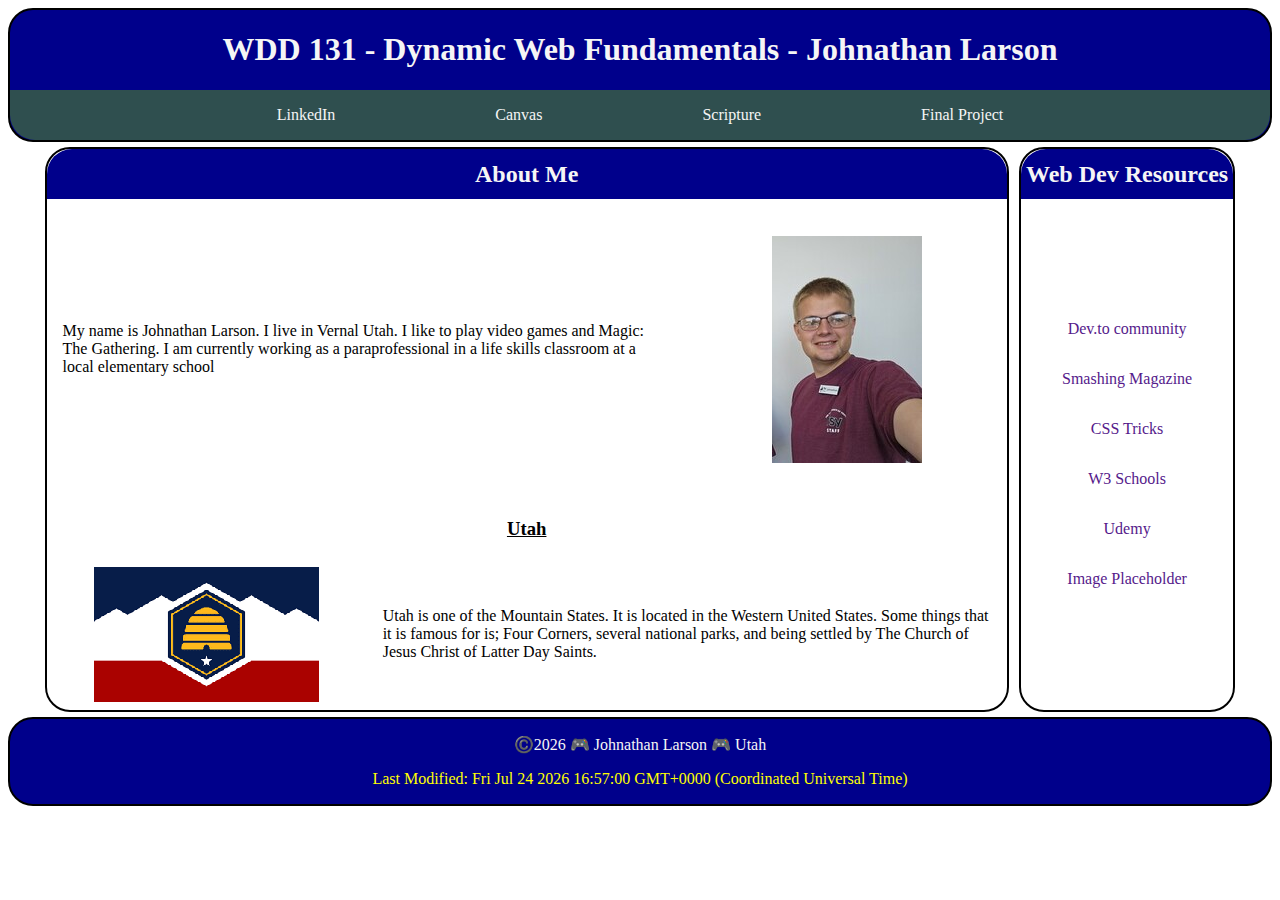
<file: index.html>
<!DOCTYPE html>
<html lang="en">
<head>
    <meta charset="UTF-8">
    <meta name="viewport" content="width=device-width, initial-scale=1.0">
    <title>WDD 131 - Dynamic Web Fundamentals - Johnathan Larson</title>
    <meta name="description" content="An introduction and home page for Johnathan Larson made for WDD 131 - Dynamic Web Fundamentals">
    <meta name="author" content="Johnathan Larson">
    <link rel="stylesheet" href="styles/base.css">
    <script src="scripts/getdates.js" defer></script>
</head>
<body>
    <header>
        <h1>WDD 131 - Dynamic Web Fundamentals - Johnathan Larson</h1>
        <nav>
            <a href="https://www.linkedin.com">LinkedIn</a>
            <a href="https://byupw.instructure.com/">Canvas</a>
            <a href="https://www.churchofjesuschrist.org/study/scriptures">Scripture</a>
            <a href="">Final Project</a>
        </nav>
    </header>
    <main>
        <section class="card" id="aboutMe">
            <h2>About Me</h2>
            <p>My name is Johnathan Larson. I live in Vernal Utah. I like to play video games and Magic: The Gathering. I am currently working as a paraprofessional in a life skills classroom at a local elementary school</p>
            <img src="images/johnathan.jpg" alt="A picture of Johnathan Larson while at FSY">
            <h3>Utah</h3>
            <img src="images/utahflag.png" alt="The state flag of Utah">
            <p>Utah is one of the Mountain States. It is located in the Western United States. Some things that it is famous for is; Four Corners, several national parks, and being settled by The Church of Jesus Christ of Latter Day Saints.</p>
        </section>
        <section class="card" id="helplinks">
            <h2>Web Dev Resources</h2>
            <nav>
                <a href="">Dev.to community</a>
                <a href="">Smashing Magazine</a>
                <a href="">CSS Tricks</a>
                <a href="">W3 Schools</a>
                <a href="">Udemy</a>
                <a href="">Image Placeholder</a>
            </nav>
        </section>
    </main>
    <footer>
        <p>©️<span id="currentyear"></span> 🎮 Johnathan Larson 🎮 Utah</p>
        <p id="lastModified"></p>
    </footer>
</body>
</html>
</file>
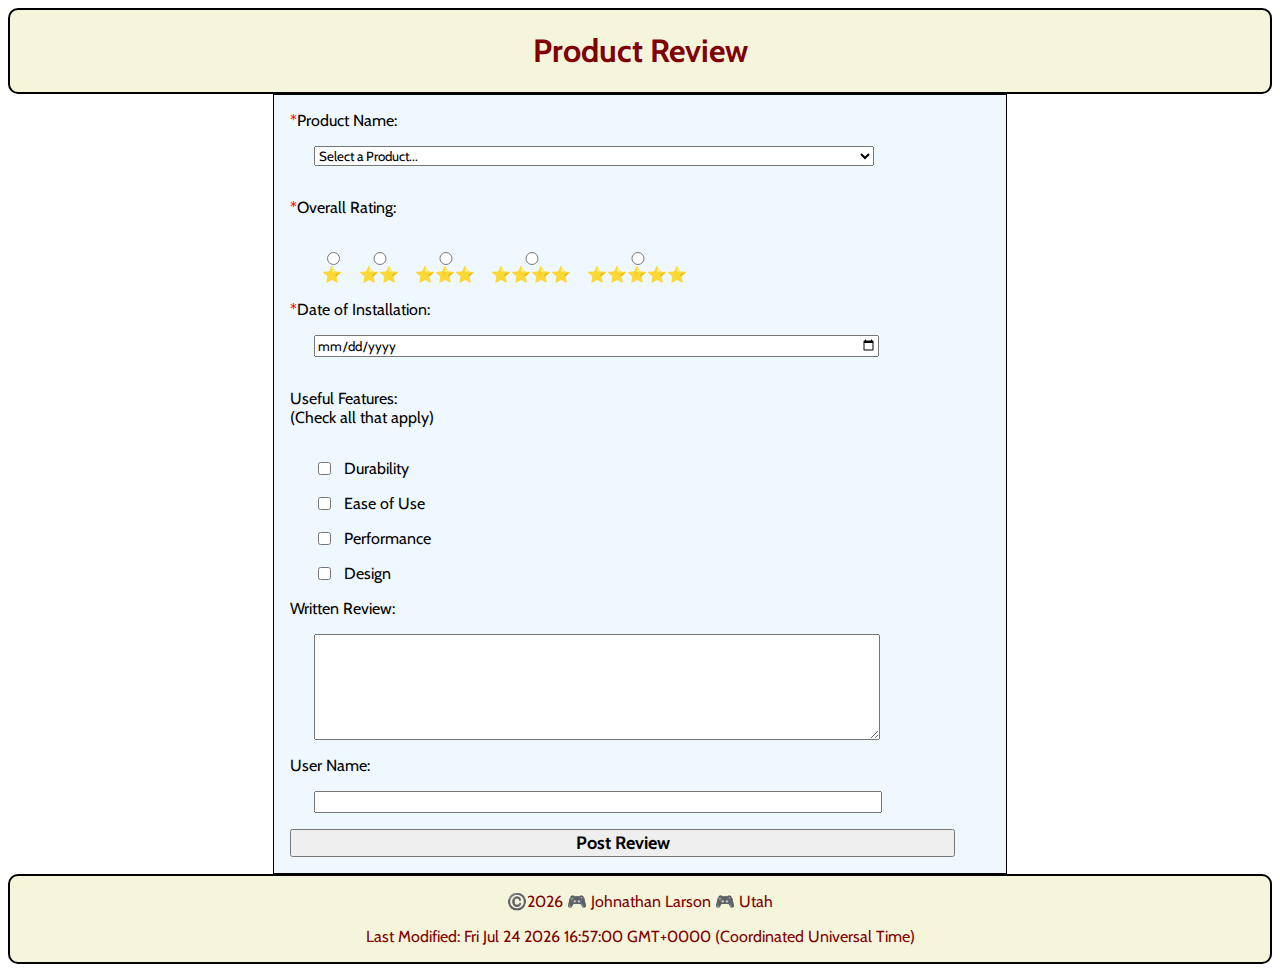
<file: form.html>
<!DOCTYPE html>
<html lang="en">
<head>
    <meta charset="UTF-8">
    <meta name="viewport" content="width=device-width, initial-scale=1.0">
    <title>WDD 131 - Product review</title>
    <meta name="Description" content="A product review form submission page built for WDD131 by Johnathan Larson">
    <meta name="author" content="Johnathan Larson">
    <link rel="stylesheet" href="styles/form.css">
    <script src="scripts/form.js" defer></script>
    <link rel="preconnect" href="https://fonts.googleapis.com">
    <link rel="preconnect" href="https://fonts.gstatic.com" crossorigin>
    <link href="https://fonts.googleapis.com/css2?family=Cabin:ital,wght@0,400..700;1,400..700&display=swap" rel="stylesheet">
</head>
<body>
    <header>
        <h1>Product Review</h1>
    </header>
    <main>
        <form action="review.html" method="get">
            <label for="productName" class="required">Product Name:</label>
            <select id="productName" name="productName" required>
                <option value="" disabled selected>Select a Product...</option>
            </select>

            <p class="required">Overall Rating:</p>
            <div id="radioButtons">
                <div class="radioGroup">
                    <input type="radio" id="1star" name="rating" value="1" required>
                    <label for="1star">⭐</label>
                </div>
                <div class="radioGroup">
                    <input type="radio" id="2star" name="rating" value="2">
                    <label for="2star">⭐⭐</label>
                </div>
                <div class="radioGroup">
                    <input type="radio" id="3star" name="rating" value="3">
                    <label for="3star">⭐⭐⭐</label>
                </div>
                <div class="radioGroup">
                    <input type="radio" id="4star" name="rating" value="4">
                    <label for="4star">⭐⭐⭐⭐</label>
                </div>
                <div class="radioGroup">
                    <input type="radio" id="5star" name="rating" value="5">
                    <label for="5star">⭐⭐⭐⭐⭐</label>
                </div>
            </div>

            <label for="installDate" class="required">Date of Installation: </label>
            <input type="date" id="installDate" name="installDate" required>

            <p>Useful Features: <br>(Check all that apply)</p>
            <div class="checkboxGroup">
                <input type="checkbox" id="durability" name="features" value="durability">
                <label for="durability">Durability</label>
            </div>
            <div class="checkboxGroup">
                <input type="checkbox" id="easeOfUse" name="features" value="easeOfUse">
                <label for="easeOfUse">Ease of Use</label>
            </div>
            <div class="checkboxGroup">
                <input type="checkbox" id="performance" name="features" value="performance">
                <label for="performance">Performance</label>
            </div>
            <div class="checkboxGroup">
                <input type="checkbox" id="design" name="features" value="design">
                <label for="design">Design</label>
            </div>

            <label for="writtenReview">Written Review:</label>
            <textarea id="writtenReview" name="writtenReview"></textarea>

            <label for="userName">User Name:</label>
            <input type="text" id="userName" name="userName">

            <input type="submit" value="Post Review">
        </form>
    </main>
    <footer>
        <p>©️<span id="currentyear"></span> 🎮 Johnathan Larson 🎮 Utah</p>
        <p id="lastModified"></p>
    </footer>
</body>
</html>
</file>
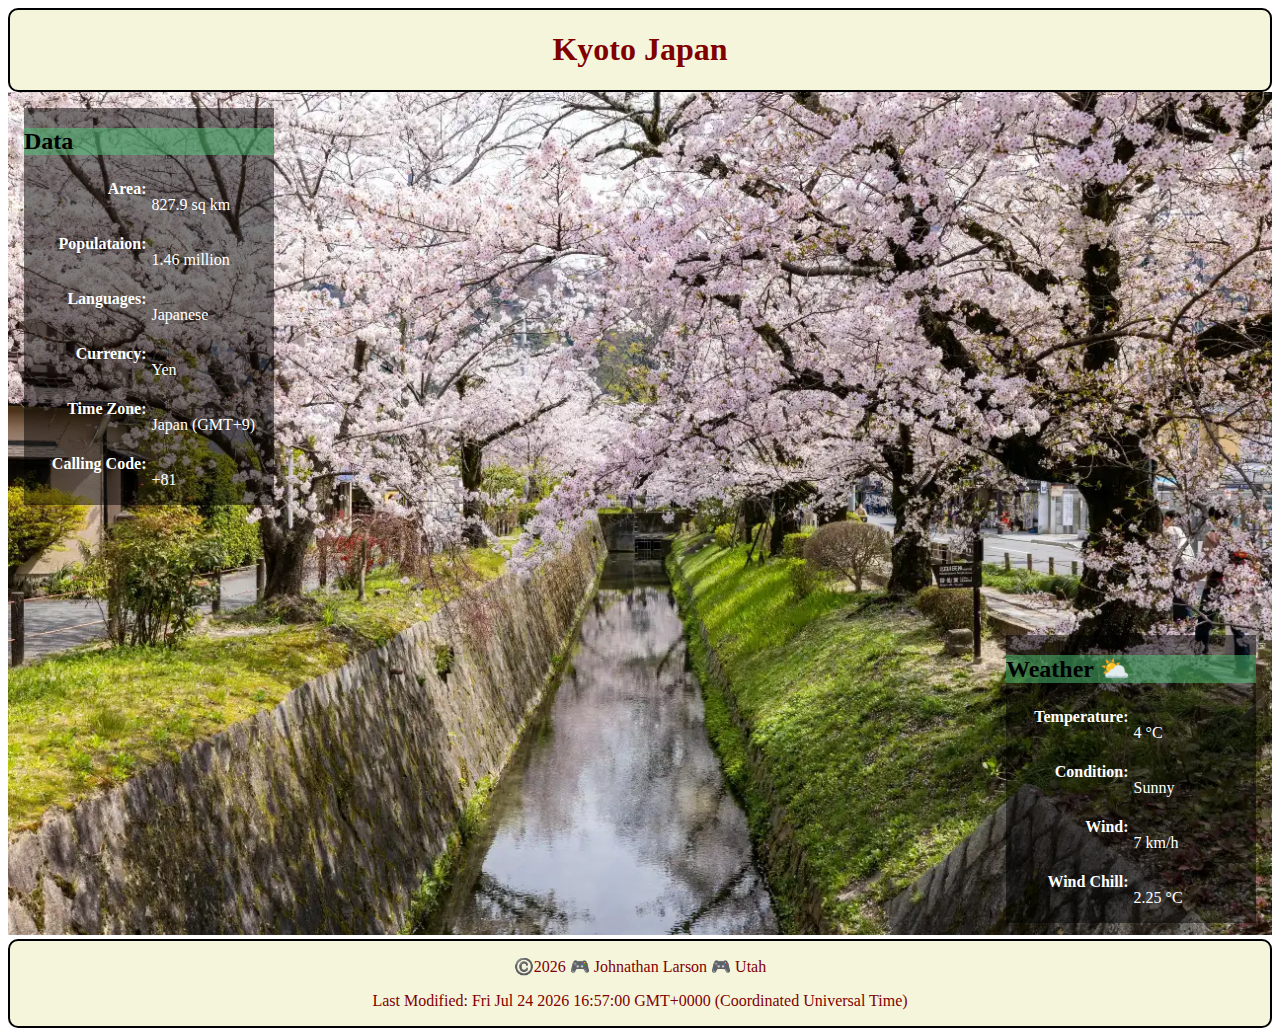
<file: place.html>
<!DOCTYPE html>
<html lang="en">
<head>
    <meta charset="UTF-8">
    <meta name="viewport" content="width=device-width, initial-scale=1.0">
    <title>WDD 131 - Kyoto</title>
    <meta name="description" content="A website giving a brief description of Kyoto Japan for WDD 131 built by Johnathan Larson">
    <meta name="author" content="Johnathan Larson">
    <link rel="stylesheet" href="styles/place.css">
    <script src="scripts/place.js" defer></script>
</head>
<body>
    <header>
        <h1>Kyoto Japan</h1>
    </header>
    <main>
        <picture>
            <source srcset="images/kyoto-sakura.webp" media="(min-width: 37.5em)">
            <img src="images/kyoto-palace.webp" alt="A pictura of one of the Palaces in Kyoto Japan">
        </picture>
        <section id="data">
            <h2>Data</h2>
            <label>Area:</label>
            <p>827.9 sq km</p>
            <label>Populataion:</label>
            <p>1.46 million</p>
            <label>Languages:</label>
            <p>Japanese</p>
            <label>Currency:</label>
            <p>Yen</p>
            <label>Time Zone:</label>
            <p>Japan (GMT+9)</p>
            <label>Calling Code:</label>
            <p>+81</p>
        </section>
        <section id="weather">
            <h2 id="weatherhead">Weather</h2>
            <img id="weatherIcon" src="images/sunny_temperature_icon.svg" alt="sunny weather icon">
            <label>Temperature:</label>
            <p id="temp">4</p>
            <label>Condition:</label>
            <p>Sunny</p>
            <label>Wind:</label>
            <p id="wind">7</p>
            <label>Wind Chill:</label>
            <p id="windChill"></p>
        </section>
    </main>
    <footer>
        <p>©️<span id="currentyear"></span> 🎮 Johnathan Larson 🎮 Utah</p>
        <p id="lastModified"></p>
    </footer>
</body>
</html>
</file>
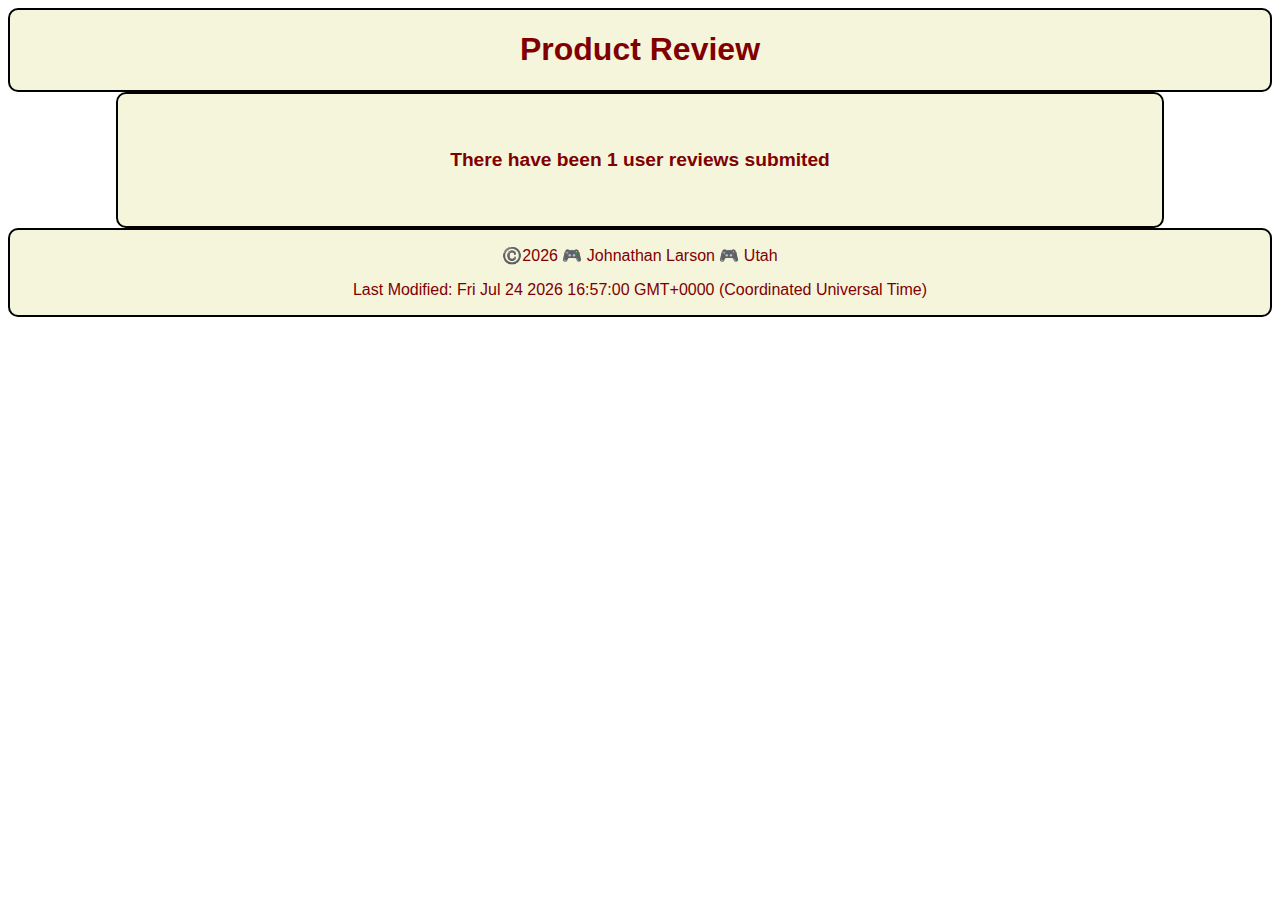
<file: review.html>
<!DOCTYPE html>
<html lang="en">
<head>
    <meta charset="UTF-8">
    <meta name="viewport" content="width=device-width, initial-scale=1.0">
    <title>WDD131 - Product Review</title>
    <meta name="Description" content="A form submission page nuilt for WDD131 by Johnathan Larson">
    <meta name="author" content="Johnathan Larson">
    <link rel="stylesheet" href="styles/form.css">
    <script src="scripts/review.js" defer></script>
</head>
<body>
    <header>
        <h1>Product Review</h1>
    </header>
    <main>
        <div id="counterContainer">
            <p id="counter"></p>
        </div>
    </main>
    <footer>
        <p>©️<span id="currentyear"></span> 🎮 Johnathan Larson 🎮 Utah</p>
        <p id="lastModified"></p>
    </footer>
</body>
</html>
</file>
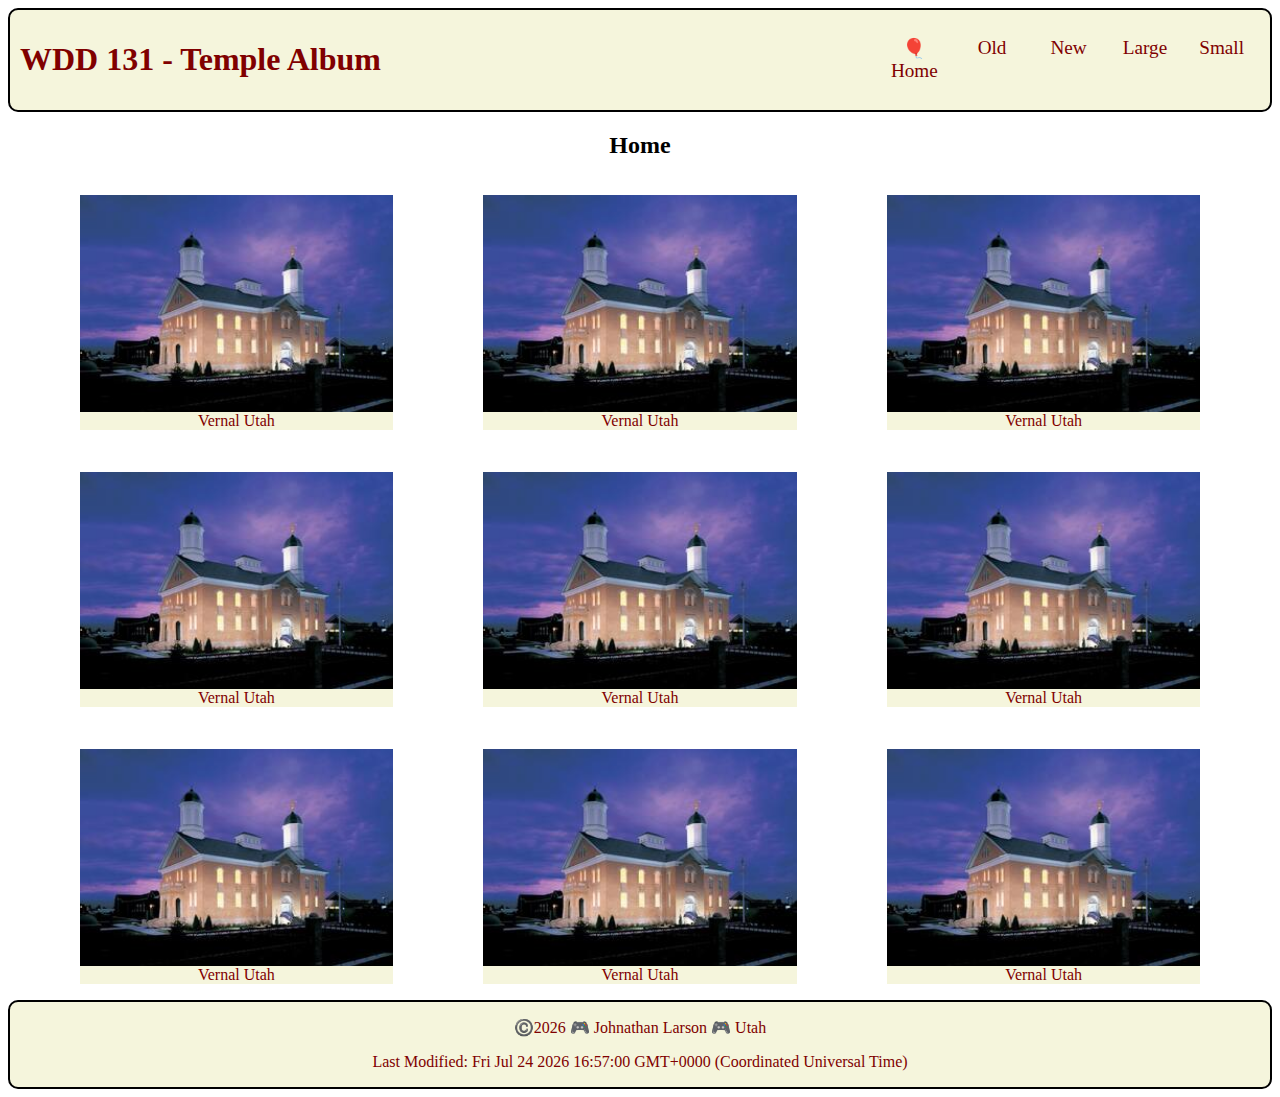
<file: temples.html>
<!DOCTYPE html>
<html lang="en">
<head>
    <meta charset="UTF-8">
    <meta name="viewport" content="width=device-width, initial-scale=1.0">
    <title>WDD 131 - Temple Album</title>
    <meta name="description" content="A picutre album of temples built for WDD 131 by Johnathan Larson">
    <meta name="author" content="Johnathan Larson">
    <link rel="stylesheet" href="styles/temples.css">
    <link rel="stylesheet" href="styles/temples-large.css">
    <script src="scripts/temples.js" defer></script>
</head>
<body>
    <header>
        <h1>WDD 131 - Temple Album</h1>
        <button id="menu"></button>
        <nav class="navigation">
            <a href="" class="active">Home</a>
            <a href="">Old</a>
            <a href="">New</a>
            <a href="">Large</a>
            <a href="">Small</a>
        </nav>
    </header>
    <main>
        <h2>Home</h2>
        <div>
            <figure>
                <img src="images/vernalTemple.jpg" alt="A picture of the Vernal Utah temple">
                <figcaption>Vernal Utah</figcaption>
            </figure>
            <figure>
                <img src="images/vernalTemple.jpg" alt="A picture of the Vernal Utah temple">
                <figcaption>Vernal Utah</figcaption>
            </figure>
            <figure>
                <img src="images/vernalTemple.jpg" alt="A picture of the Vernal Utah temple">
                <figcaption>Vernal Utah</figcaption>
            </figure>
            <figure>
                <img src="images/vernalTemple.jpg" alt="A picture of the Vernal Utah temple">
                <figcaption>Vernal Utah</figcaption>
            </figure>
            <figure>
                <img src="images/vernalTemple.jpg" alt="A picture of the Vernal Utah temple">
                <figcaption>Vernal Utah</figcaption>
            </figure>
            <figure>
                <img src="images/vernalTemple.jpg" alt="A picture of the Vernal Utah temple">
                <figcaption>Vernal Utah</figcaption>
            </figure>
            <figure>
                <img src="images/vernalTemple.jpg" alt="A picture of the Vernal Utah temple">
                <figcaption>Vernal Utah</figcaption>
            </figure>
            <figure>
                <img src="images/vernalTemple.jpg" alt="A picture of the Vernal Utah temple">
                <figcaption>Vernal Utah</figcaption>
            </figure>
            <figure>
                <img src="images/vernalTemple.jpg" alt="A picture of the Vernal Utah temple">
                <figcaption>Vernal Utah</figcaption>
            </figure>
        </div>
    </main>
    <footer>
        <p>©️<span id="currentyear"></span> 🎮 Johnathan Larson 🎮 Utah</p>
        <p id="lastModified"></p>
    </footer>
</body>
</html>
</file>
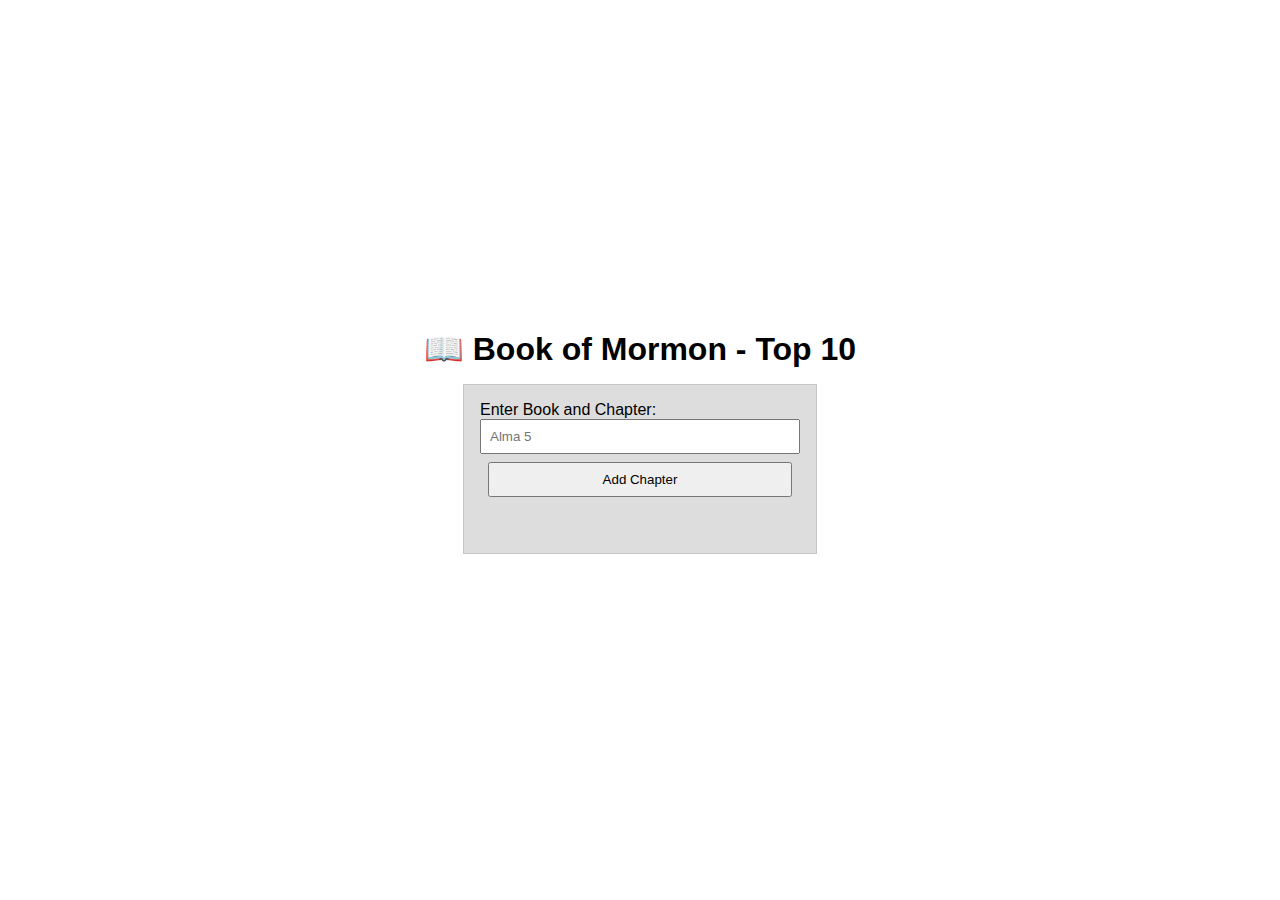
<file: week02/bom.html>
<!DOCTYPE html>
<html lang="en">
<head>
    <meta charset="UTF-8">
    <meta name="viewport" content="width=device-width, initial-scale=1.0">
    <title>WDD 131 - DOM Manipulation</title>
    <link rel="stylesheet" href="styles/bom.css">
    <script src="scripts/bom.js" defer></script>
</head>
<body>
    <h1>📖 Book of Mormon - Top 10</h1>
<main>
	<label for="favchap">Enter Book and Chapter: </label>
	<input type="text" id="favchap" placeholder="Alma 5">
	<button type="submit">Add Chapter</button>
	<ul id="list"></ul>
</main>
</body>
</html>
</file>
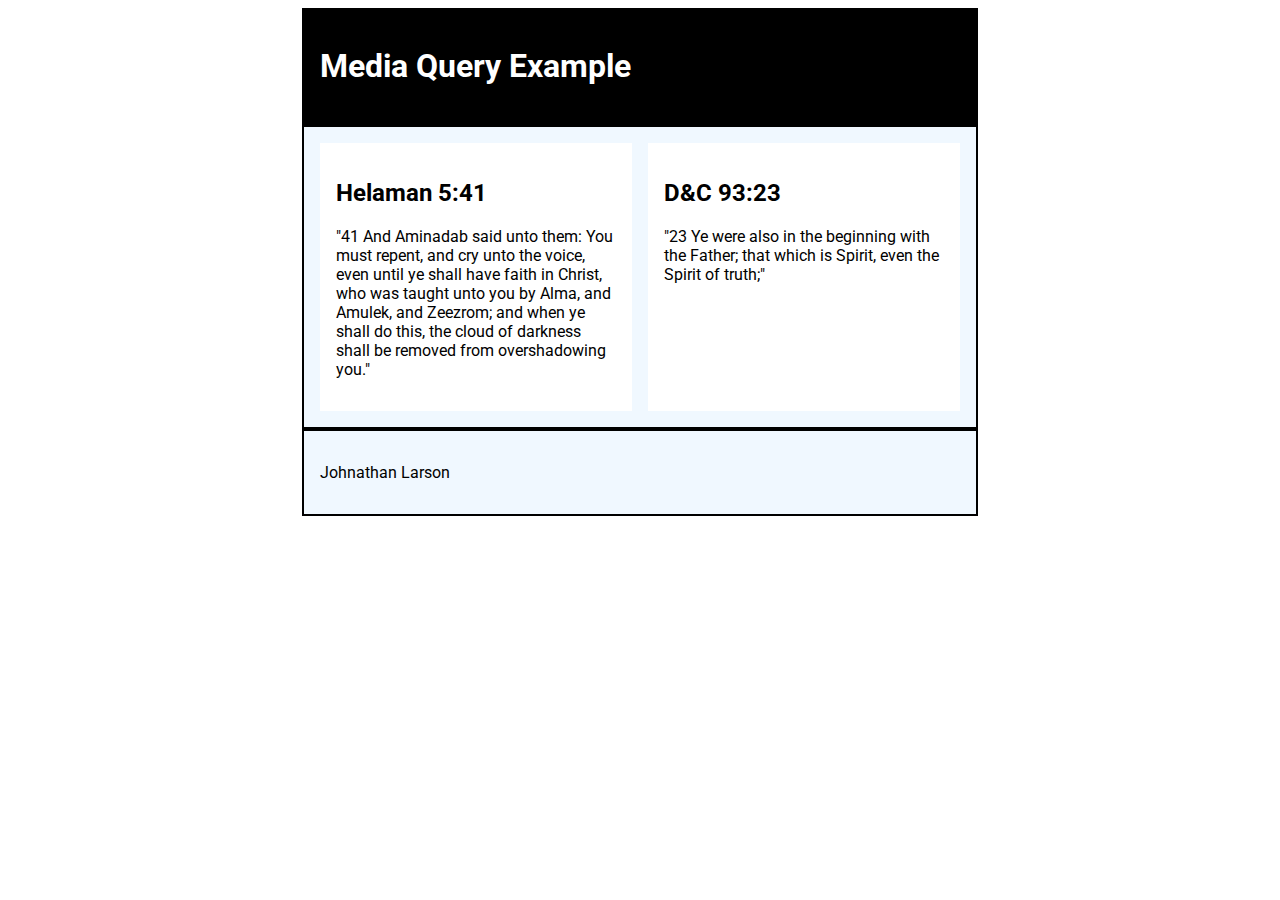
<file: week02/media-query.html>
<!DOCTYPE html>
<html lang="en">
<head>
    <meta charset="UTF-8">
    <meta name="viewport" content="width=device-width, initial-scale=1.0">
    <title>WDD 131 - Media Query Example</title>
    <meta name="description" content="A test of media Query for WDD 131">
    <meta name="author" content="Johnathan Larson">
    <link rel="preconnect" href="https://fonts.googleapis.com">
    <link rel="preconnect" href="https://fonts.gstatic.com" crossorigin>
    <link href="https://fonts.googleapis.com/css2?family=Newsreader:ital,opsz,wght@0,6..72,200..800;1,6..72,200..800&family=Open+Sans:ital,wght@0,300..800;1,300..800&family=Oswald:wght@200..700&family=Roboto:ital,wght@0,100..900;1,100..900&display=swap" rel="stylesheet">
    <link rel="stylesheet" href="styles/media-query.css">
    <link rel="stylesheet" href="styles/media-query-large.css">
</head>
<body>
    <header>
        <h1>Media Query Example</h1>
    </header>
    <main>
        <section>
            <h2>Helaman 5:41</h2>
            <p>"41 And Aminadab said unto them: You must repent, and cry unto the voice, even until ye shall have faith in Christ, who was taught unto you by Alma, and Amulek, and Zeezrom; and when ye shall do this, the cloud of darkness shall be removed from overshadowing you."</p>
        </section>
        <section>
            <h2>D&C 93:23</h2>
            <p>"23 Ye were also in the beginning with the Father; that which is Spirit, even the Spirit of truth;"</p>
        </section>
    </main>
    <footer>
        <p>Johnathan Larson</p>
    </footer>
</body>
</html>
</file>
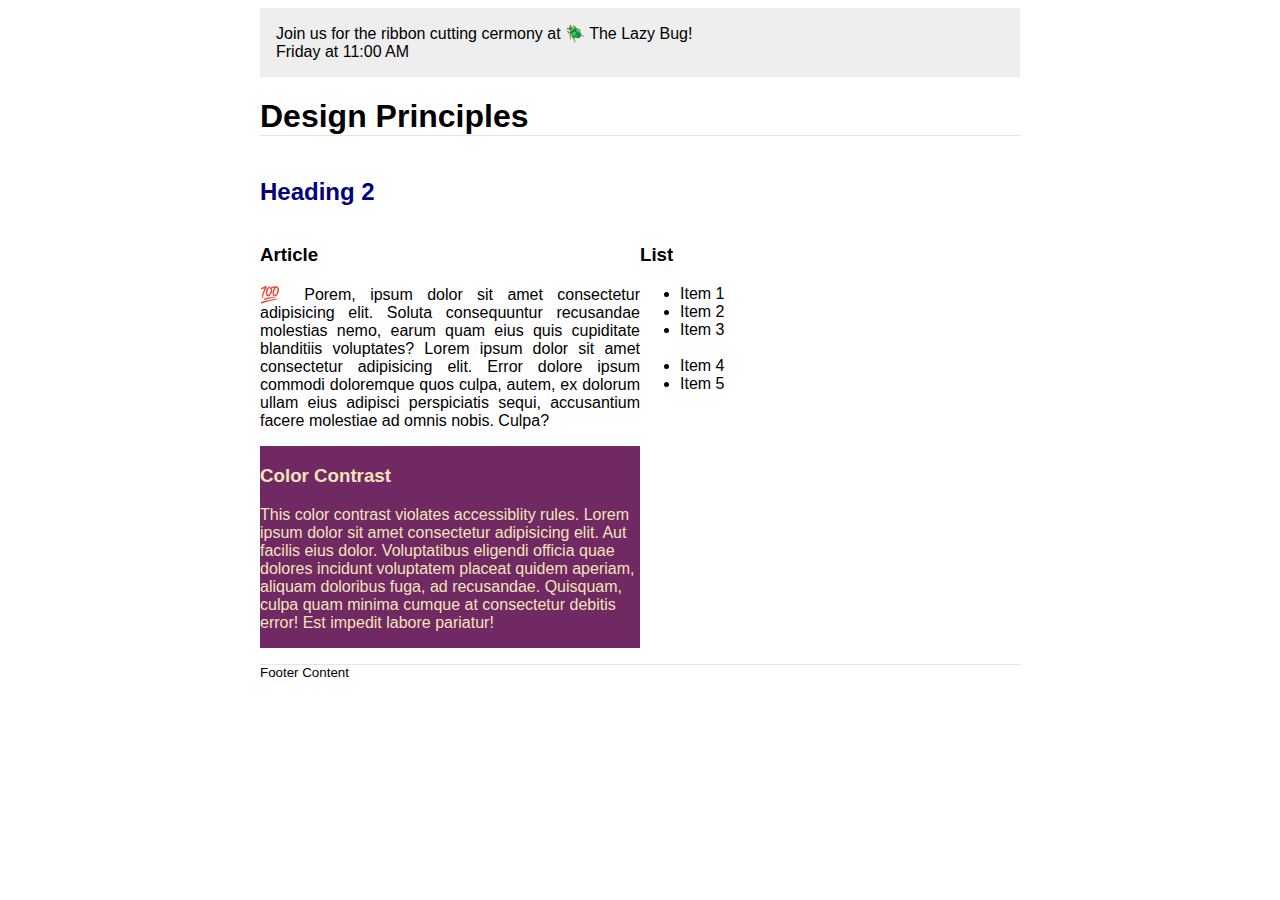
<file: week03/design.html>
<!DOCTYPE html>
<html lang="en">
<head>
    <meta charset="UTF-8">
    <meta name="viewport" content="width=device-width, initial-scale=1.0">
    <title>Document</title>
    <link rel="stylesheet" href="styles/design.css">
</head>
<body>
    <header>
       <div class="banner">Join us for the ribbon cutting cermony at 🪲 The Lazy Bug!<br>Friday at 11:00 AM</div>
        <h1>Design Principles</h1>
    </header>
    <main>
        <h2>Heading 2</h2>
        <section>
            <h3>Article</h3>
            <article>
                <p>💯 Porem, ipsum dolor sit amet consectetur adipisicing elit. Soluta consequuntur recusandae molestias nemo, earum quam eius quis cupiditate blanditiis voluptates? Lorem ipsum dolor sit amet consectetur adipisicing elit. Error dolore ipsum commodi doloremque quos culpa, autem, ex dolorum ullam eius adipisci perspiciatis sequi, accusantium facere molestiae ad omnis nobis. Culpa?</p>
            </article>
        </section>
        <section>
            <h3>List</h3>
            <ul>
                <li>Item 1</li>
                <li>Item 2</li>
                <li>Item 3<br><br></li>
                <li>Item 4</li>
                <li>Item 5</li>
            </ul>
        </section>
        <div class="callout">
            <h3>Color Contrast</h3>
            <p>This color contrast violates accessiblity rules. Lorem ipsum dolor sit amet consectetur adipisicing elit. Aut facilis eius dolor. Voluptatibus eligendi officia quae dolores incidunt voluptatem placeat quidem aperiam, aliquam doloribus fuga, ad recusandae. Quisquam, culpa quam minima cumque at consectetur debitis error! Est impedit labore pariatur!</p>
        </div>
    </main>
    <footer>
        Footer Content
    </footer>
</body>
</html>
</file>
<file: styles/base.css>
header, footer {
    background-color: darkblue;
    text-align: center;
    color: whitesmoke;
    border: 2px solid black;
    border-radius: 25px;
}

header nav {
    display: flex;
    align-items: center;
    justify-content: center;
    background-color: darkslategray;
    border-bottom-right-radius: 25px;
    border-bottom-left-radius: 25px;
    height: 50px;
}

header nav a {
    color: whitesmoke;
    padding: 5rem;
    text-decoration: none;
}

header nav a:hover {
    text-decoration: underline;
    color: pink;
}

main {
    display: flex;
    max-width: 95%;
    min-height: 575px;
    align-content: center;
    margin: 0 auto;
}

main nav {
    margin: 0 auto;
    grid-column: span 3;
}

main nav a {
    display: block;
    text-decoration: none;
    text-align: center;
    padding: 1rem;
}

main nav a:hover {
    text-decoration: underline;
    color: blue;
}

h2{
    background-color: darkblue;
    color: whitesmoke;
    width: 100%;
    margin: 0;
    padding: 0;
    border-top-left-radius: 25px;
    border-top-right-radius: 25px;
    height: 50px;
    line-height: 50px;
}
h3 {
    text-decoration: underline;
}
h2,h3 {
    text-align: center;
    grid-column: span 3;
}

main p {
    grid-column: span 2;
    margin: 0 auto;
    padding: 1rem;
}

img {
    padding: .5rem;
}

.card {
    display: grid;
    place-items: center;
    grid-template-columns: 1fr 1fr 1fr;
    grid-template-rows: auto 1fr;
    border: 2px solid black;
    border-radius: 25px;
    margin: 5px;
}

#lastModified {
    color: yellow;
}

#aboutme {
    width: 60%;
}

#helplinks {
    width: 40%;
}
</file>
<file: styles/form.css>
* {
    font-family: 'Cabin', sans-serif;
}

header, footer {
    background-color: #F5F5DC;
    color: #800000;
    border: 2px solid black;
    border-radius: 10px;
    text-align: center;
}

form {
    display: flex;
    flex-direction: column;
    background-color: aliceblue;
    max-width: 700px;
    border: 1px solid black;
    margin: 0 auto;
    padding: 1rem;
    justify-content: center;
    gap: 1rem;
}

input[type='text'], textarea, input[type='date'],select {
    width: 80%;
    margin-left: 1.5rem;
}

input[type='submit']{
    width: 95%;
    font-size: large;
    font-weight: bold;
}

textarea {
    height: 100px;
}

#radioButtons {
    display: flex;
    gap: 1rem;
    padding-left: 2rem;
}

#counterContainer {
    display: flex;
    margin: 0 auto;
    background-color: #F5F5DC;
    color: #800000;
    font-size: larger;
    font-weight: bold;
    border: 2px solid black;
    border-radius: 10px;
    width: 80%;
    height: 100px;
    align-items: center;
    justify-content: center;
    padding: 1rem;
}

.checkboxGroup{
    display: flex;
    gap: 10px;
    padding-left: 1.5rem;
}

.radioGroup {
    display: flex;
    flex-direction: column;
}

.required::before{
    content: '*';
    color: red;
}
</file>
<file: styles/place.css>
header, footer {
    background-color: #F5F5DC;
    color: #800000;
    border: 2px solid black;
    border-radius: 10px;
    text-align: center;
}

img {
    width: 100%;
    height: auto;
    margin: 0 auto;
}

section {
    display: grid;
    grid-template-columns: 1fr 1fr;
    text-align: center;
    margin: 0 auto;
    gap: 5px;
}

h2, section img {
    grid-column: span 2;
}

label {
    justify-self: flex-end;
    font-weight: bold;
}

section p{
    justify-self: flex-start;
}

#temp::after {
    content: ' °C';
}

#wind::after {
    content: ' km/h';
}

#weatherIcon {
    width: 100px;
    height: auto;
}

@media (min-width: 37.5em) {
    #weatherIcon {
        display: none;
    }
    #weatherhead::after {
        content: ' ⛅';
    }
    main {
        position: relative;
    }
    section {
        width: 250px;
        color: white;
        background-color: rgba(0, 0, 0, 0.5);
    }
    h2 {
        text-align: left;
        color: black;
        background-color: rgba(80, 200, 120, 0.5);
    }
    #weather {
        position: absolute;
        bottom: 1rem;
        right: 1rem;
    }
    #data {
        position: absolute;
        top: 1rem;
        left: 1rem;
    }
}
</file>
<file: styles/temples.css>
header, footer {
    background-color: #F5F5DC;
    color: #800000;
    border: 2px solid black;
    border-radius: 10px;
}

header {
    display: flex;
    justify-content: space-between;
    align-items: center;
    margin: 0  auto;
    padding: 10px;
    position: relative;
}

main {
    text-align: center;
    max-width: 95%;
    margin: 0 auto;
}

div{
    display: grid;
    grid-template-columns: 1fr;
    gap: 10px;
}

figure {
    position: relative;
    display: grid;
}

img {
    width: 100%;
    height: auto;
    object-fit: contain;
}

figcaption {
    position: absolute;
    bottom: 0;
    left: 0;
    width: 100%;
    color: #800000;
    background-color: #F5F5DC;
    text-align: center;
}


footer {
    text-align: center;
}

.active::before {
    content: "🎈";
}

#menu {
	font-size: 1.5rem;
	border: 0;
	background: none;
	color: #000;
    cursor: pointer;
 	position: absolute;
	top: 20px;
	right: 20px;
}

#menu::before {
	content: "☰";
}

#menu.open::before {
	content: "❎";
}

.navigation {
	display: flex;
	flex-direction: column;
	justify-content: space-evenly;
	list-style: none;
}

.navigation a {
	display: none;
	padding: 1rem;
	text-align: center;
    color: #800000;
    text-decoration: none;
    font-size: larger;
}
.navigation a:hover {
	font-weight: 700;
    text-decoration: underline;
    color: #FFDAB9;
}

.open a {
	display: block;
}
</file>
<file: styles/temples-large.css>
@media (min-width: 37.5em) {
    div {
        grid-template-columns: repeat(3, 1fr);
    }

    #menu {
		display: none;
	}

	.navigation {
		flex-direction: row;
	}

	.navigation a {
		display: block;
		flex: 1 1 100%;
	}
	
}
</file>
<file: week02/styles/bom.css>
* {
	margin: 0;
	padding: 0;
}

body {
	height: 100vh;
	display: flex;
	flex-direction: column;
	align-items: center;
	justify-content: center;
	font-family: Acme, Arial, sans-serif;
}

h1 {
	font-size: 1.5rem;
}

main {
	margin: 1rem auto;
	border: 1px solid rgb(0 0 0 / 0.1);
	padding: 1rem;
	background-color: #ddd;
	display: flex;
	flex-direction: column;
}

input,
button {
	padding: 0.5rem;
}

button {
	margin: 0.5rem;
}

.delete {
	width: fit-content;
}

.input {
	display: flex;
	gap: 1rem;
}

.list {
	padding: 0.5rem;
}

ul {
	margin: 1rem;
	list-style: none;
}

li {
	display: flex;
	align-items: center;
	justify-content: space-between;
}

@media only screen and (min-width: 32.5em) {
	h1 {
		font-size: 2rem;
	}

	main {
		width: 320px;
	}
}
</file>
<file: week02/styles/media-query.css>
body {
    font-family: 'Roboto', san-serif;
}

header, main, footer {
    max-width: 640px;
    margin: 0 auto;
    border: 2px solid  black;
    padding: 1rem;
    background-color: aliceblue;
}

main {
    display: grid;
    grid-template-columns: 1fr;
    grid-gap: 1rem;
}

section {
    padding: 1rem;
    background-color: #fff;
}
</file>
<file: week02/styles/media-query-large.css>
@media screen and (min-width: 500px) {
    header {
        background-color: black;
        color: white;
    }

    main {
        grid-template-columns: 1fr 1fr;
    }
}
</file>
<file: week03/styles/design.css>
body {
	font-family: Roboto, helvetica, sans-serif;
}

header,
main,
footer {
	max-width: 760px;
	margin: 0 auto;
}

h1 {
	border-bottom: 1px solid rgba(0, 0, 0, 0.1);
}

main {
	display: grid;
    grid-template-columns: 1fr 1fr;
}

h2 {
	color: navy;
	text-align: left;
    grid-column: span 2;
}

article p {
	text-align: justify;
}

.callout {
	color: #F2E4B9;
	background-color: #702963;
    padding: auto;
}

footer {
	margin-top: 1rem;
	border-top: 1px solid rgba(0, 0, 0, 0.1);
	font-size: smaller;
	text-align: left;
}

.banner {
	padding: 1rem;
	background-color: #eee;
}
</file>
